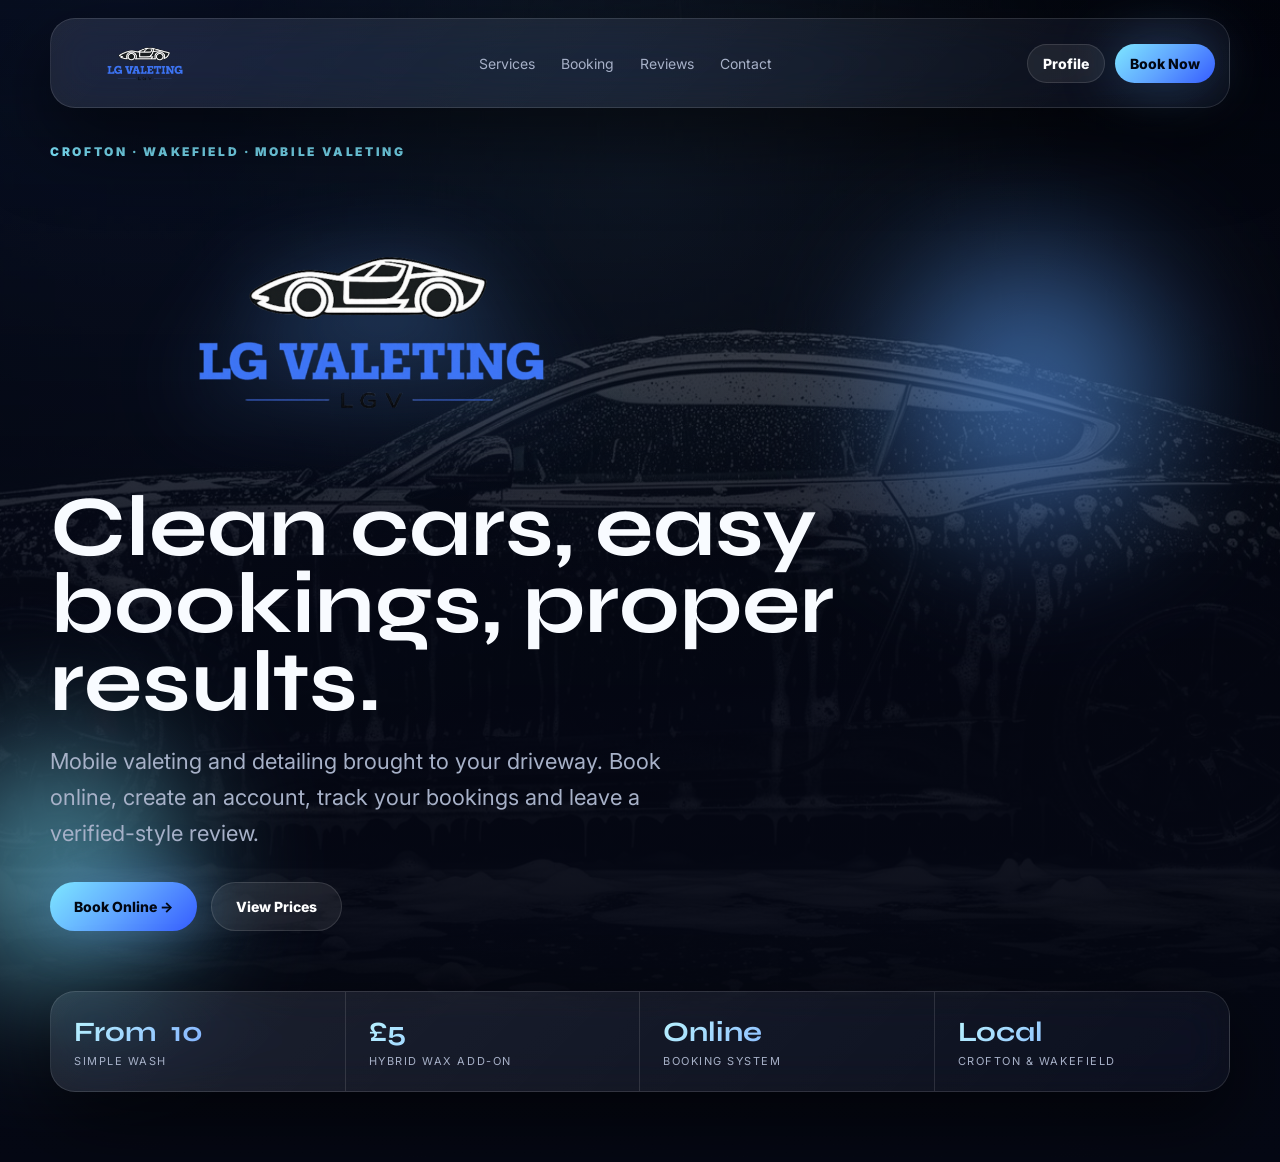
<file: index.html>
<!doctype html>
<html lang="en">
<head>
  <meta charset="utf-8" />
  <meta name="viewport" content="width=device-width, initial-scale=1" />
  <title>LG Valeting · Mobile Valeting & Detailing — Crofton, Wakefield</title>
  <meta name="description" content="LG Valeting — premium mobile car valeting and detailing in Crofton, Wakefield. Book online, leave reviews, and manage your profile." />
  <meta property="og:title" content="LG Valeting · Premium Mobile Valeting & Detailing" />
  <meta property="og:description" content="Mobile valeting in Crofton, Wakefield. Book online with LG Valeting." />
  <link rel="icon" href="favicon.ico" />
  <link rel="preconnect" href="https://fonts.googleapis.com">
  <link rel="preconnect" href="https://fonts.gstatic.com" crossorigin>
  <link href="https://fonts.googleapis.com/css2?family=Inter:wght@400;500;600;700;800;900&family=Syne:wght@600;700;800&display=swap" rel="stylesheet">
  <link rel="stylesheet" href="styles.css" />
</head>
<body data-page="home">
  <header class="site-header" id="header">
    <nav class="nav shell glass-soft">
      <a href="/" class="brand" aria-label="LG Valeting home"><img src="assets/lg-valeting-logo.png" alt="LG Valeting"></a>
      <button class="menu-toggle" id="menuToggle" aria-label="Open navigation">☰</button>
      <div class="nav-links" id="navLinks">
        <a href="#services">Services</a>
        <a href="/booking/">Booking</a>
        <a href="/profile/">Profile</a>
        
        <a href="#reviews">Reviews</a>
        <a href="#contact">Contact</a>
      </div>
      <div class="nav-actions">
        <a class="pill ghost small" id="profileBtn" href="/profile/">Profile</a>
        <a class="pill primary small" href="/booking/">Book Now</a>
      </div>
    </nav>
  </header>

  <main>
    <section id="top" class="hero">
      <div class="hero-bg"><img src="assets/hero-car.jpg" alt="Black car being cleaned"><div></div></div>
      <div class="orb orb-one"></div><div class="orb orb-two"></div>
      <div class="shell hero-inner">
        <div class="hero-copy reveal">
          <div class="eyebrow">Crofton · Wakefield · Mobile valeting</div>
          <img class="hero-logo" src="assets/lg-valeting-logo.png" alt="LG Valeting">
          <h1>Clean cars, easy bookings, proper results.</h1>
          <p>Mobile valeting and detailing brought to your driveway. Book online, create an account, track your bookings and leave a verified-style review.</p>
          <div class="cta-row"><a class="pill primary" href="/booking/">Book Online →</a><a class="pill ghost" href="#services">View Prices</a></div>
        </div>
        <div class="stats glass">
          <div><strong>From  10</strong><span>Simple wash</span></div>
          <div><strong>£5</strong><span>Hybrid wax add-on</span></div>
          <div><strong>Online</strong><span>Booking system</span></div>
          <div><strong>Local</strong><span>Crofton & Wakefield</span></div>
        </div>
      </div>
    </section>
</main>
</body>
</html>
</file>
<file: styles.css>
:root{--bg:#050814;--panel:#0d1425;--text:#f8fbff;--muted:#a7b1c8;--line:rgba(255,255,255,.12);--blue:#60a5ff;--blue2:#355cff;--cyan:#7ee7ff;--shadow:0 28px 80px rgba(0,0,0,.58)}*{box-sizing:border-box}html{scroll-behavior:smooth}body{margin:0;background:radial-gradient(circle at 10% 0,#102044 0,#050814 48%,#03050b 100%);color:var(--text);font-family:Inter,system-ui,sans-serif;-webkit-font-smoothing:antialiased}a{color:inherit;text-decoration:none}button,input,select,textarea{font:inherit}button{cursor:pointer}.shell{width:min(1180px,calc(100% - 32px));margin:auto}.glass,.glass-soft{background:linear-gradient(135deg,rgba(255,255,255,.1),rgba(255,255,255,.035));border:1px solid var(--line);backdrop-filter:blur(22px) saturate(150%);box-shadow:var(--shadow)}.site-header{position:fixed;inset:0 0 auto;z-index:30;padding:18px 0;transition:.3s}.site-header.scrolled{padding:9px 0}.nav{display:flex;align-items:center;justify-content:space-between;border-radius:25px;padding:12px 14px}.brand img{height:64px;display:block}.nav-links{display:flex;gap:26px;color:var(--muted);font-size:14px}.nav-links a:hover{color:white}.nav-actions{display:flex;gap:10px}.menu-toggle{display:none;background:transparent;border:0;color:white;font-size:24px}.pill{border:0;display:inline-flex;align-items:center;justify-content:center;gap:10px;border-radius:999px;padding:15px 24px;font-weight:800;font-size:14px;transition:.25s}.pill:hover,.mini-btn:hover,.book-service:hover{transform:translateY(-2px)}.pill.small{padding:10px 15px}.pill.full{width:100%}.primary{background:linear-gradient(135deg,var(--cyan),var(--blue),var(--blue2));color:#020713;box-shadow:0 0 55px rgba(96,165,255,.35)}.ghost{background:rgba(255,255,255,.07);border:1px solid var(--line);color:white}.hero{position:relative;min-height:100svh;overflow:hidden}.hero-bg,.hero-bg div{position:absolute;inset:0}.hero-bg img{width:100%;height:100%;object-fit:cover;opacity:.42}.hero-bg div{background:linear-gradient(to bottom,rgba(5,8,20,.25),rgba(5,8,20,.75),var(--bg))}.orb{position:absolute;border-radius:50%;filter:blur(70px);opacity:.55}.orb-one{right:9%;top:22%;width:270px;height:270px;background:var(--blue)}.orb-two{left:-60px;bottom:15%;width:240px;height:240px;background:var(--cyan)}.hero-inner{position:relative;min-height:100svh;display:flex;flex-direction:column;justify-content:center;padding:140px 0 70px}.hero-copy{max-width:920px}.reveal{animation:fadeUp .8s cubic-bezier(.22,1,.36,1) both}@keyframes fadeUp{from{opacity:0;transform:translateY(22px)}to{opacity:1;transform:none}}.eyebrow,.number{display:inline-flex;color:var(--cyan);font-size:12px;text-transform:uppercase;letter-spacing:.22em;font-weight:900}.hero-logo{width:min(730px,112%);filter:drop-shadow(0 16px 45px rgba(96,165,255,.42));margin:22px 0 0 -46px}.hero h1{font-family:Syne,sans-serif;font-size:clamp(42px,7vw,86px);line-height:.9;margin:8px 0 18px;max-width:900px}.hero p{max-width:650px;color:var(--muted);font-size:clamp(17px,2vw,22px);line-height:1.65}.cta-row{display:flex;gap:14px;flex-wrap:wrap;margin-top:30px}.stats{display:grid;grid-template-columns:repeat(4,1fr);margin-top:60px;overflow:hidden;border-radius:25px}.stats div{padding:23px;border-right:1px solid var(--line)}.stats div:last-child{border:0}.stats strong,.mini-stats strong{display:block;font-family:Syne,sans-serif;font-size:28px;background:linear-gradient(135deg,#b9f4ff,#5c83ff);-webkit-background-clip:text;color:transparent}.stats span,.mini-stats span{display:block;color:var(--muted);font-size:11px;text-transform:uppercase;letter-spacing:.14em;margin-top:5px}.section{padding:112px 0}.border-top{border-top:1px solid var(--line)}.section-head{display:flex;align-items:end;justify-content:space-between;gap:32px;margin-bottom:50px}.section-head p,.muted{color:var(--muted);line-height:1.7}.section-head p{max-width:450px}h2{font-family:Syne,sans-serif;font-size:clamp(42px,6.4vw,78px);line-height:.95;margin:16px 0}h2 em{font-style:normal;background:linear-gradient(135deg,#bdffff,#5c83ff);-webkit-background-clip:text;color:transparent}h2 b{color:var(--muted);font-weight:600}.cards{display:grid;grid-template-columns:repeat(4,1fr);gap:20px}.card{overflow:hidden;border-radius:30px;transition:.3s}.card:hover,.feature:hover,.contact-card:hover{transform:translateY(-6px)}.card img{height:185px;width:100%;object-fit:cover;display:block}.card span{display:inline-block;margin:20px 22px 0;padding:7px 12px;border-radius:999px;background:rgba(126,231,255,.09);color:var(--cyan);font-size:10px;text-transform:uppercase;letter-spacing:.18em;font-weight:900}.card h3{font-family:Syne,sans-serif;font-size:24px;margin:16px 22px 0}.card p{color:var(--muted);font-size:14px;line-height:1.55;margin:10px 22px}.card ul{list-style:none;padding:0;margin:20px 22px;color:var(--muted);font-size:14px}.card li{margin:10px 0}.card li:before{content:'✓';color:var(--cyan);font-weight:900;margin-right:9px}.featured{outline:1px solid rgba(126,231,255,.45)}.book-service{display:block;margin:22px;width:calc(100% - 44px);border:1px solid var(--line);border-radius:999px;text-align:center;padding:13px;background:rgba(255,255,255,.05);color:white;font-size:12px;font-weight:900;text-transform:uppercase;letter-spacing:.12em}.booking-layout{display:grid;grid-template-columns:1.25fr .75fr;gap:25px}.booking-form,.dashboard-card,.review-form{border-radius:32px;padding:28px}.form-row{display:grid;gap:14px;margin-bottom:14px}.form-row.two{grid-template-columns:repeat(2,1fr)}.form-row.three{grid-template-columns:repeat(3,1fr)}label{display:grid;gap:8px;color:#dfe8ff;font-weight:700;font-size:13px}input,select,textarea{width:100%;border:1px solid var(--line);border-radius:17px;background:rgba(255,255,255,.07);color:white;padding:14px 15px;outline:none}input:focus,select:focus,textarea:focus{border-color:rgba(126,231,255,.65);box-shadow:0 0 0 4px rgba(126,231,255,.09)}select option{background:#0d1425}.check{display:flex;align-items:center;gap:10px;margin:10px 0 16px}.check input{width:auto}.booking-total{display:flex;align-items:center;justify-content:space-between;border:1px solid var(--line);border-radius:20px;padding:16px;margin:18px 0;background:rgba(126,231,255,.06)}.booking-total span,.tiny{color:var(--muted);font-size:12px;line-height:1.55}.booking-total strong{font-family:Syne,sans-serif;font-size:28px}.dash-top{display:flex;justify-content:space-between;gap:12px;align-items:center}.mini-btn{border:1px solid var(--line);background:rgba(255,255,255,.07);color:white;border-radius:999px;padding:9px 13px;font-weight:800;font-size:12px}.dashboard-card h3{font-family:Syne,sans-serif;font-size:31px;margin:25px 0 5px}.mini-stats{display:grid;grid-template-columns:repeat(2,1fr);gap:12px;margin:24px 0}.mini-stats div{border:1px solid var(--line);border-radius:19px;padding:18px;background:rgba(255,255,255,.04)}.booking-list{display:grid;gap:10px;max-height:330px;overflow:auto}.booking-item{border:1px solid var(--line);border-radius:18px;padding:14px;background:rgba(255,255,255,.05)}.booking-item strong{display:block}.booking-item span{display:block;color:var(--muted);font-size:12px;margin-top:5px}.review-grid{display:grid;grid-template-columns:repeat(3,1fr);gap:18px;margin-bottom:24px}.review{border-radius:25px;padding:24px}.stars{color:#f8d86a;letter-spacing:2px}.review h3{font-family:Syne,sans-serif;margin:12px 0 8px}.review p{color:var(--muted);line-height:1.6}.review small{color:var(--cyan);font-weight:800;text-transform:uppercase;letter-spacing:.15em}.compare-grid{display:grid;grid-template-columns:repeat(2,1fr);gap:30px;margin-top:42px}.compare{position:relative;aspect-ratio:1;overflow:hidden;border-radius:30px;cursor:ew-resize;user-select:none}.compare img{position:absolute;inset:0;width:100%;height:100%;object-fit:cover}.compare .before{position:absolute;inset:0;overflow:hidden;clip-path:inset(0 50% 0 0)}.label{position:absolute;top:16px;border-radius:999px;padding:8px 12px;font-size:10px;text-transform:uppercase;letter-spacing:.18em;font-weight:900;background:rgba(0,0,0,.35)}.label.left{left:16px}.label.right{right:16px;background:var(--cyan);color:#07101a}.handle{position:absolute;inset-block:0;left:50%;width:2px;background:rgba(126,231,255,.9);box-shadow:0 0 30px rgba(126,231,255,.9)}.handle i{position:absolute;top:50%;left:50%;transform:translate(-50%,-50%);width:44px;height:44px;border-radius:50%;display:grid;place-items:center;background:var(--cyan);color:#06101a;font-style:normal;font-weight:900}.contact{position:relative;display:grid;grid-template-columns:1fr 1fr;gap:50px;border-radius:36px;padding:56px;overflow:hidden}.contact:before{content:'';position:absolute;right:-120px;top:-120px;width:330px;height:330px;background:rgba(96,165,255,.2);filter:blur(80px);border-radius:50%}.contact>*{position:relative}.contact-grid{display:grid;grid-template-columns:repeat(2,1fr);gap:14px;align-content:center}.contact-card{border-radius:22px;padding:23px;transition:.35s}.contact-card small{display:block;color:var(--muted);font-size:10px;text-transform:uppercase;letter-spacing:.2em}.contact-card strong{display:block;font-family:Syne,sans-serif;font-size:20px;margin-top:8px}footer{display:flex;justify-content:space-between;gap:20px;border-top:1px solid var(--line);padding-top:30px;margin-top:50px;color:var(--muted);font-size:12px;text-transform:uppercase;letter-spacing:.15em}.modal{position:fixed;inset:0;z-index:80;display:none;align-items:center;justify-content:center;padding:20px;background:rgba(0,0,0,.62)}.modal.open{display:flex}.modal-card{position:relative;width:min(520px,100%);border-radius:32px;padding:30px}.modal-card h2{font-size:48px}.modal-close{position:absolute;right:20px;top:16px;background:transparent;border:0;color:white;font-size:32px}.tabs{display:grid;grid-template-columns:repeat(2,1fr);gap:8px;background:rgba(255,255,255,.06);border:1px solid var(--line);padding:6px;border-radius:18px;margin-bottom:18px}.tabs button{border:0;border-radius:13px;padding:12px;color:white;background:transparent;font-weight:900}.tabs button.active{background:rgba(126,231,255,.18)}.auth-panel{display:none;gap:14px}.auth-panel.active{display:grid}.verify-box{border:1px solid var(--line);border-radius:20px;padding:18px;margin-top:16px;background:rgba(126,231,255,.06)}.toast{position:fixed;right:20px;bottom:20px;z-index:90;display:none;max-width:360px;background:#f8fbff;color:#06101a;border-radius:18px;padding:16px 18px;font-weight:800;box-shadow:var(--shadow)}.toast.show{display:block;animation:fadeUp .25s both}@media(max-width:950px){.nav-links{display:none;position:absolute;top:86px;left:16px;right:16px;border-radius:22px;padding:18px;background:#081123;border:1px solid var(--line);box-shadow:var(--shadow)}.nav-links.open{display:grid}.menu-toggle{display:block}.nav-actions .ghost{display:none}.stats,.cards,.review-grid,.compare-grid,.booking-layout,.contact{grid-template-columns:1fr}.section-head{display:block}.stats{grid-template-columns:repeat(2,1fr)}.form-row.two,.form-row.three,.contact-grid{grid-template-columns:1fr}.contact{padding:32px}footer{flex-direction:column}.section{padding:82px 0}}@media(max-width:560px){.shell{width:min(100% - 22px,1180px)}.brand img{height:50px}.hero-inner{padding-top:120px}.hero-logo{margin-left:-20px}.pill{width:100%}.nav .pill{width:auto}.stats div{padding:17px}.stats strong{font-size:22px}h2{font-size:40px}.hero h1{font-size:42px}.card img{height:220px}.booking-form,.dashboard-card,.review-form{padding:20px}.modal-card{padding:24px}}
.admin-section[hidden]{display:none!important}.admin-grid{display:grid;grid-template-columns:260px 1fr;gap:22px}.admin-menu{border-radius:28px;padding:16px;display:grid;gap:10px;align-content:start}.admin-tab{border:1px solid var(--line);background:rgba(255,255,255,.055);color:white;border-radius:16px;padding:13px 14px;text-align:left;font-weight:900}.admin-tab.active{background:rgba(126,231,255,.18);border-color:rgba(126,231,255,.45)}.danger{color:#ffb4b4!important}.admin-content{border-radius:28px;padding:24px}.admin-panel{display:none}.admin-panel.active{display:block}.admin-panel h3,.admin-head h3{font-family:Syne,sans-serif;font-size:30px;margin:0 0 18px}.admin-head{display:flex;justify-content:space-between;gap:14px;align-items:center;margin-bottom:18px}.admin-list{display:grid;gap:12px}.admin-item{display:flex;justify-content:space-between;gap:16px;align-items:center;border:1px solid var(--line);border-radius:20px;padding:16px;background:rgba(255,255,255,.045)}.admin-item strong,.admin-item span,.admin-item small{display:block}.admin-item span,.admin-item small{color:var(--muted);font-size:12px;margin-top:6px;line-height:1.5}.admin-actions{display:flex;gap:8px;flex-wrap:wrap;justify-content:flex-end}.stacked{display:grid;gap:14px;margin-bottom:22px}.perm-grid{display:grid;grid-template-columns:repeat(3,1fr);gap:10px;margin:6px 0 14px}.perm-grid label{display:flex;align-items:center;gap:8px;border:1px solid var(--line);background:rgba(255,255,255,.045);border-radius:16px;padding:12px}.perm-grid input{width:auto}.tabs{grid-template-columns:repeat(3,1fr)}@media(max-width:950px){.admin-grid{grid-template-columns:1fr}.admin-menu{grid-template-columns:repeat(2,1fr)}.perm-grid{grid-template-columns:1fr}.admin-item{display:block}.admin-actions{justify-content:flex-start;margin-top:12px}.admin-head{display:block}.admin-head select{margin-top:12px}.tabs{grid-template-columns:1fr}}

/* Mobile/profile polish update */
html,body{max-width:100%;overflow-x:hidden}.brand{min-width:0}.nav{position:relative}.nav-actions{flex-shrink:0}.nav-links.open{z-index:40}.hero-logo{max-width:100%;height:auto}.service-card,.booking-form,.dashboard-card,.review-form,.admin-content,.contact{min-width:0}.profile-card{display:flex;align-items:center;gap:14px;border:1px solid var(--line);background:rgba(255,255,255,.05);border-radius:22px;padding:16px;margin-bottom:14px}.avatar{width:54px;height:54px;border-radius:18px;display:grid;place-items:center;background:linear-gradient(135deg,var(--cyan),var(--blue));color:#06101a;font-family:Syne,sans-serif;font-weight:900}.profile-card h3{font-family:Syne,sans-serif;font-size:24px;margin:0 0 3px}.profile-panel .booking-list{max-height:240px;margin-bottom:14px}.modal-card{max-height:92svh;overflow:auto}.tabs{grid-template-columns:repeat(4,1fr)!important}button[hidden]{display:none!important}
@media(max-width:950px){.site-header{padding:10px 0}.nav{border-radius:20px;padding:9px 10px}.nav-links.open{top:74px}.hero-inner{padding-top:125px}.hero-copy{text-align:left}.hero-logo{width:min(560px,105%);margin-left:-18px}.stats{margin-top:36px}.cards{grid-template-columns:repeat(2,1fr)}.card img{height:170px}.booking-layout{gap:18px}.admin-menu{position:sticky;top:86px;z-index:10}.contact{gap:28px}}
@media(max-width:700px){.cards{grid-template-columns:1fr}.section-head{margin-bottom:28px}.hero h1{line-height:.98}.hero p{font-size:16px;line-height:1.55}.stats{grid-template-columns:1fr 1fr;border-radius:20px}.stats div:nth-child(2){border-right:0}.stats div{border-bottom:1px solid var(--line)}.stats div:nth-child(3),.stats div:nth-child(4){border-bottom:0}.nav-actions .primary{display:none}.nav-links{font-size:16px}.contact-grid{grid-template-columns:1fr!important}.compare{aspect-ratio:4/5}.tabs{grid-template-columns:repeat(2,1fr)!important}.admin-menu{grid-template-columns:1fr 1fr;overflow-x:auto}.admin-tab{font-size:12px;padding:12px 10px}.admin-content{padding:18px}.admin-actions .mini-btn{flex:1 1 44%}.modal{align-items:flex-end;padding:10px}.modal-card{width:100%;border-radius:28px 28px 18px 18px;padding:22px}.modal-card h2{font-size:36px;margin:10px 0 16px}}
@media(max-width:430px){.shell{width:calc(100% - 18px)}.brand img{height:44px}.menu-toggle{font-size:22px}.pill{padding:13px 17px}.hero-inner{padding-top:112px}.hero-logo{width:112%;max-width:none;margin-left:-22px}.hero h1{font-size:38px}.section{padding:64px 0}h2{font-size:34px}.card h3{font-size:22px}.card img{height:190px}.booking-form,.dashboard-card,.review-form,.admin-content{padding:16px;border-radius:24px}input,select,textarea{padding:13px 12px;border-radius:14px}.form-row{gap:10px;margin-bottom:10px}.contact{padding:24px;border-radius:26px}.contact-card strong{font-size:18px}.review-grid{grid-template-columns:1fr}.toast{left:12px;right:12px;bottom:12px;max-width:none}.stats strong,.mini-stats strong{font-size:22px}.profile-card{align-items:flex-start}.avatar{width:48px;height:48px;border-radius:16px}.profile-card h3{font-size:20px}}

/* Separate page test strip */
.route-strip{margin:98px auto 0;padding:12px 16px;display:flex;gap:10px;align-items:center;justify-content:space-between;color:var(--muted);font-size:14px}
.route-strip strong{color:var(--text)}
body[data-page="booking"] .hero, body[data-page="profile"] .hero, body[data-page="admin"] .hero{min-height:34vh;padding-top:80px}
body[data-page="booking"] #services, body[data-page="profile"] #services, body[data-page="admin"] #services{display:none}
body[data-page="booking"] #booking, body[data-page="profile"] #booking, body[data-page="admin"] #admin{scroll-margin-top:120px}
body[data-page="admin"] #admin[hidden]{display:block;opacity:.55;pointer-events:none}
body[data-page="profile"] .modal.open .modal-card{max-width:560px}
@media (max-width:760px){.route-strip{margin-top:86px;flex-direction:column;align-items:flex-start}.route-strip span{font-size:12px}body[data-page] .hero{min-height:28vh}.nav-actions{gap:6px}.nav-links a{padding:12px}}


/* LGV microsite split: home stays clean, tools live on separate mini-sites */
body[data-page="home"] #booking,
body[data-page="home"] #admin,
body[data-page="home"] .nav-links a[href="/profile/"],
body[data-page="home"] .nav-links a[href="/admin/"] { display: none !important; }

body[data-page="booking"] .hero,
body[data-page="booking"] #services,
body[data-page="booking"] #gallery,
body[data-page="booking"] #contact,
body[data-page="booking"] #admin { display: none !important; }

body[data-page="profile"] .hero,
body[data-page="profile"] #services,
body[data-page="profile"] #booking,
body[data-page="profile"] #gallery,
body[data-page="profile"] #reviews,
body[data-page="profile"] #contact,
body[data-page="profile"] #admin { display: none !important; }

body[data-page="admin"] .hero,
body[data-page="admin"] #services,
body[data-page="admin"] #booking,
body[data-page="admin"] #gallery,
body[data-page="admin"] #reviews,
body[data-page="admin"] #contact { display: none !important; }

body[data-page="booking"] main,
body[data-page="profile"] main,
body[data-page="admin"] main { padding-top: 118px; }

body[data-page="profile"] .route-strip,
body[data-page="admin"] .route-strip,
body[data-page="booking"] .route-strip { margin-top: 92px; }

@media (max-width: 760px) {
  .nav { width: calc(100% - 18px); padding: 8px 10px; }
  .brand img { max-height: 54px; }
  .nav-actions { gap: 6px; }
  .nav-actions .pill { padding: 10px 12px; font-size: 13px; }
  .hero { min-height: auto; padding: 110px 0 42px; }
  .hero-copy h1 { font-size: clamp(2rem, 11vw, 3.2rem); line-height: .92; }
  .hero-copy p { font-size: 15px; }
  .cta-row { flex-direction: column; align-items: stretch; }
  .cta-row .pill { width: 100%; justify-content: center; }
  .stats { grid-template-columns: 1fr 1fr; }
  .service-cards, .review-grid, .gallery-grid, .contact-grid { grid-template-columns: 1fr !important; }
  .booking-layout, .admin-grid { grid-template-columns: 1fr !important; }
  .form-row.two, .form-row.three { grid-template-columns: 1fr !important; }
  .auth-card { width: min(94vw, 520px); max-height: 88vh; overflow: auto; }
}

/* Email verification code UI */
.verify-box h3{font-family:Syne,sans-serif;font-size:28px;margin:8px 0 6px}.code-form{display:grid;gap:12px;margin-top:16px}.code-form input{text-align:center;font-size:26px;font-weight:900;letter-spacing:.22em}.code-head strong{color:#fff}.code-form .ghost{margin-top:2px}
@media(max-width:430px){.verify-box{padding:14px}.verify-box h3{font-size:24px}.code-form input{font-size:22px;letter-spacing:.16em}}


/* Final interactive/admin polish */
.star-picker{display:flex;gap:8px;align-items:center;padding:10px 0}.star-picker button{border:1px solid rgba(255,255,255,.18);background:rgba(255,255,255,.06);color:rgba(255,255,255,.45);border-radius:14px;width:44px;height:42px;font-size:24px;cursor:pointer;transition:.2s transform,.2s color,.2s background}.star-picker button:hover{transform:translateY(-2px) scale(1.04)}.star-picker button.active{color:#8eeaff;background:rgba(142,234,255,.14);box-shadow:0 0 22px rgba(142,234,255,.18)}.scroll-fx{opacity:0;transform:translateY(34px) scale(.985);transition:opacity .75s ease,transform .75s cubic-bezier(.2,.8,.2,1),filter .75s ease;filter:blur(8px)}.scroll-fx.in-view{opacity:1;transform:none;filter:none}.mini-btn.active{background:rgba(142,234,255,.2);border-color:rgba(142,234,255,.45)}.admin-kpis{display:grid;grid-template-columns:repeat(4,minmax(0,1fr));gap:12px;margin-bottom:18px}.admin-kpi{padding:16px;border-radius:18px;background:rgba(255,255,255,.06);border:1px solid rgba(255,255,255,.12)}.admin-kpi strong{display:block;font-size:24px}.profile-menu{position:relative}.profile-popover{position:absolute;right:0;top:calc(100% + 10px);width:230px;padding:10px;border-radius:18px;background:rgba(6,17,30,.94);border:1px solid rgba(255,255,255,.12);box-shadow:0 22px 60px rgba(0,0,0,.35);display:none;z-index:20}.profile-menu.open .profile-popover{display:block}.profile-popover a,.profile-popover button{display:block;width:100%;padding:10px 12px;border-radius:12px;color:white;text-align:left;background:transparent;border:0;text-decoration:none}.profile-popover a:hover,.profile-popover button:hover{background:rgba(255,255,255,.08)}@media(max-width:720px){.admin-kpis{grid-template-columns:repeat(2,minmax(0,1fr))}.star-picker button{width:38px;height:38px;font-size:22px}.admin-item{gap:12px}.admin-actions{display:flex;flex-wrap:wrap;gap:6px}}

/* LGV v3 visible animation/profile polish */
@media (prefers-reduced-motion: no-preference){
  .hero-copy{animation:lgvHeroIn .9s cubic-bezier(.2,.85,.2,1) both}
  .hero-logo{animation:lgvFloat 5.5s ease-in-out infinite}
  .stats{animation:lgvRise .95s .15s cubic-bezier(.2,.85,.2,1) both}
  .orb{animation:lgvOrb 9s ease-in-out infinite alternate}
  .service-card,.review,.compare-card,.contact-card{transform-style:preserve-3d;transition:transform .28s ease,box-shadow .28s ease,border-color .28s ease}
  .service-card:hover,.review:hover,.compare-card:hover,.contact-card:hover{transform:translateY(-8px) rotateX(2deg) rotateY(-2deg);box-shadow:0 28px 80px rgba(42,157,255,.22);border-color:rgba(142,234,255,.36)}
  .pill,.book-service,.primary,.ghost{transition:transform .18s ease,filter .18s ease,box-shadow .18s ease}
  .pill:hover,.book-service:hover,.primary:hover,.ghost:hover{transform:translateY(-2px);filter:saturate(1.12)}
  @keyframes lgvHeroIn{from{opacity:0;transform:translateY(28px) scale(.98);filter:blur(10px)}to{opacity:1;transform:none;filter:none}}
  @keyframes lgvRise{from{opacity:0;transform:translateY(34px)}to{opacity:1;transform:none}}
  @keyframes lgvFloat{0%,100%{transform:translateY(0)}50%{transform:translateY(-10px)}}
  @keyframes lgvOrb{from{transform:translate3d(-12px,8px,0) scale(.96)}to{transform:translate3d(18px,-18px,0) scale(1.08)}}
}
body::before{content:"";position:fixed;inset:0;pointer-events:none;z-index:-1;background:radial-gradient(circle at var(--mx,50%) var(--my,20%),rgba(142,234,255,.16),transparent 28rem);opacity:.85;transition:opacity .3s ease}.profile-hint{font-size:12px;color:var(--muted);margin-top:8px}

/* LGV profile/settings polish */
.profile-settings{display:grid;gap:14px;border:1px solid var(--line);background:rgba(255,255,255,.045);border-radius:22px;padding:16px;margin:14px 0}.profile-settings input[type=file]{padding:10px;background:rgba(0,0,0,.12)}.avatar{overflow:hidden}.avatar img,.mini-avatar img{width:100%;height:100%;object-fit:cover;display:block;border-radius:inherit}.profile-chip{min-width:0}.profile-chip .mini-avatar{width:24px;height:24px;border-radius:50%;display:grid;place-items:center;overflow:hidden;background:linear-gradient(135deg,var(--cyan),var(--blue));color:#06101a;font-size:11px;font-family:Syne,sans-serif;font-weight:900}.profile-chip span:last-child{max-width:92px;overflow:hidden;text-overflow:ellipsis;white-space:nowrap}.modal-card .pill.ghost.full{margin-top:8px}.modal-card .pill.ghost.full:hover{background:rgba(255,85,85,.14);border-color:rgba(255,140,140,.35)}html[data-theme="dark"]{--blue:#9aa7bd;--blue2:#4b5565;--cyan:#e5eefc}html[data-theme="ice"]{--blue:#9ddcff;--blue2:#b9e7ff;--cyan:#f5feff}.profile-card{position:relative}.profile-card:after{content:'Account settings';position:absolute;right:14px;top:14px;color:var(--muted);font-size:10px;text-transform:uppercase;letter-spacing:.12em;font-weight:900}@media(max-width:560px){.tabs{grid-template-columns:repeat(2,1fr)!important}.profile-settings .form-row.two{grid-template-columns:1fr}.profile-chip span:last-child{display:none}.profile-chip .mini-avatar{width:28px;height:28px}}
</file>
